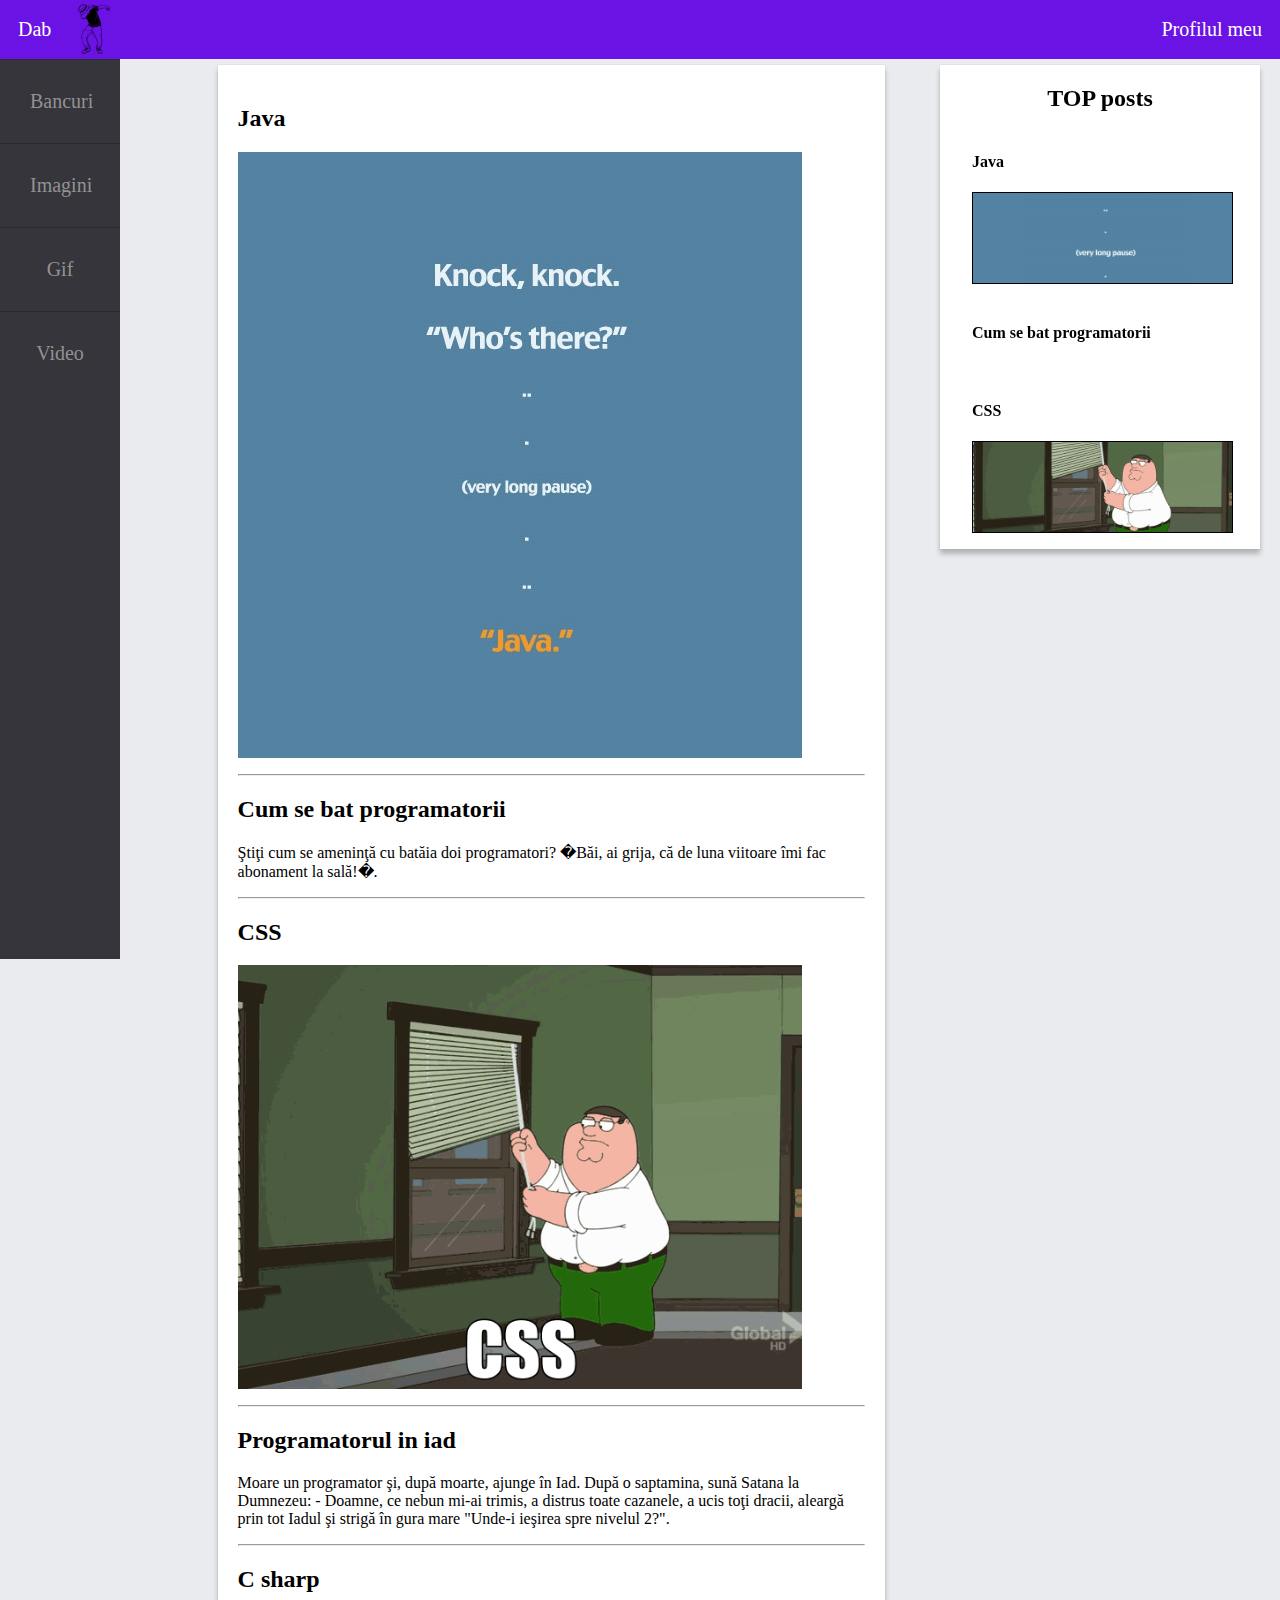
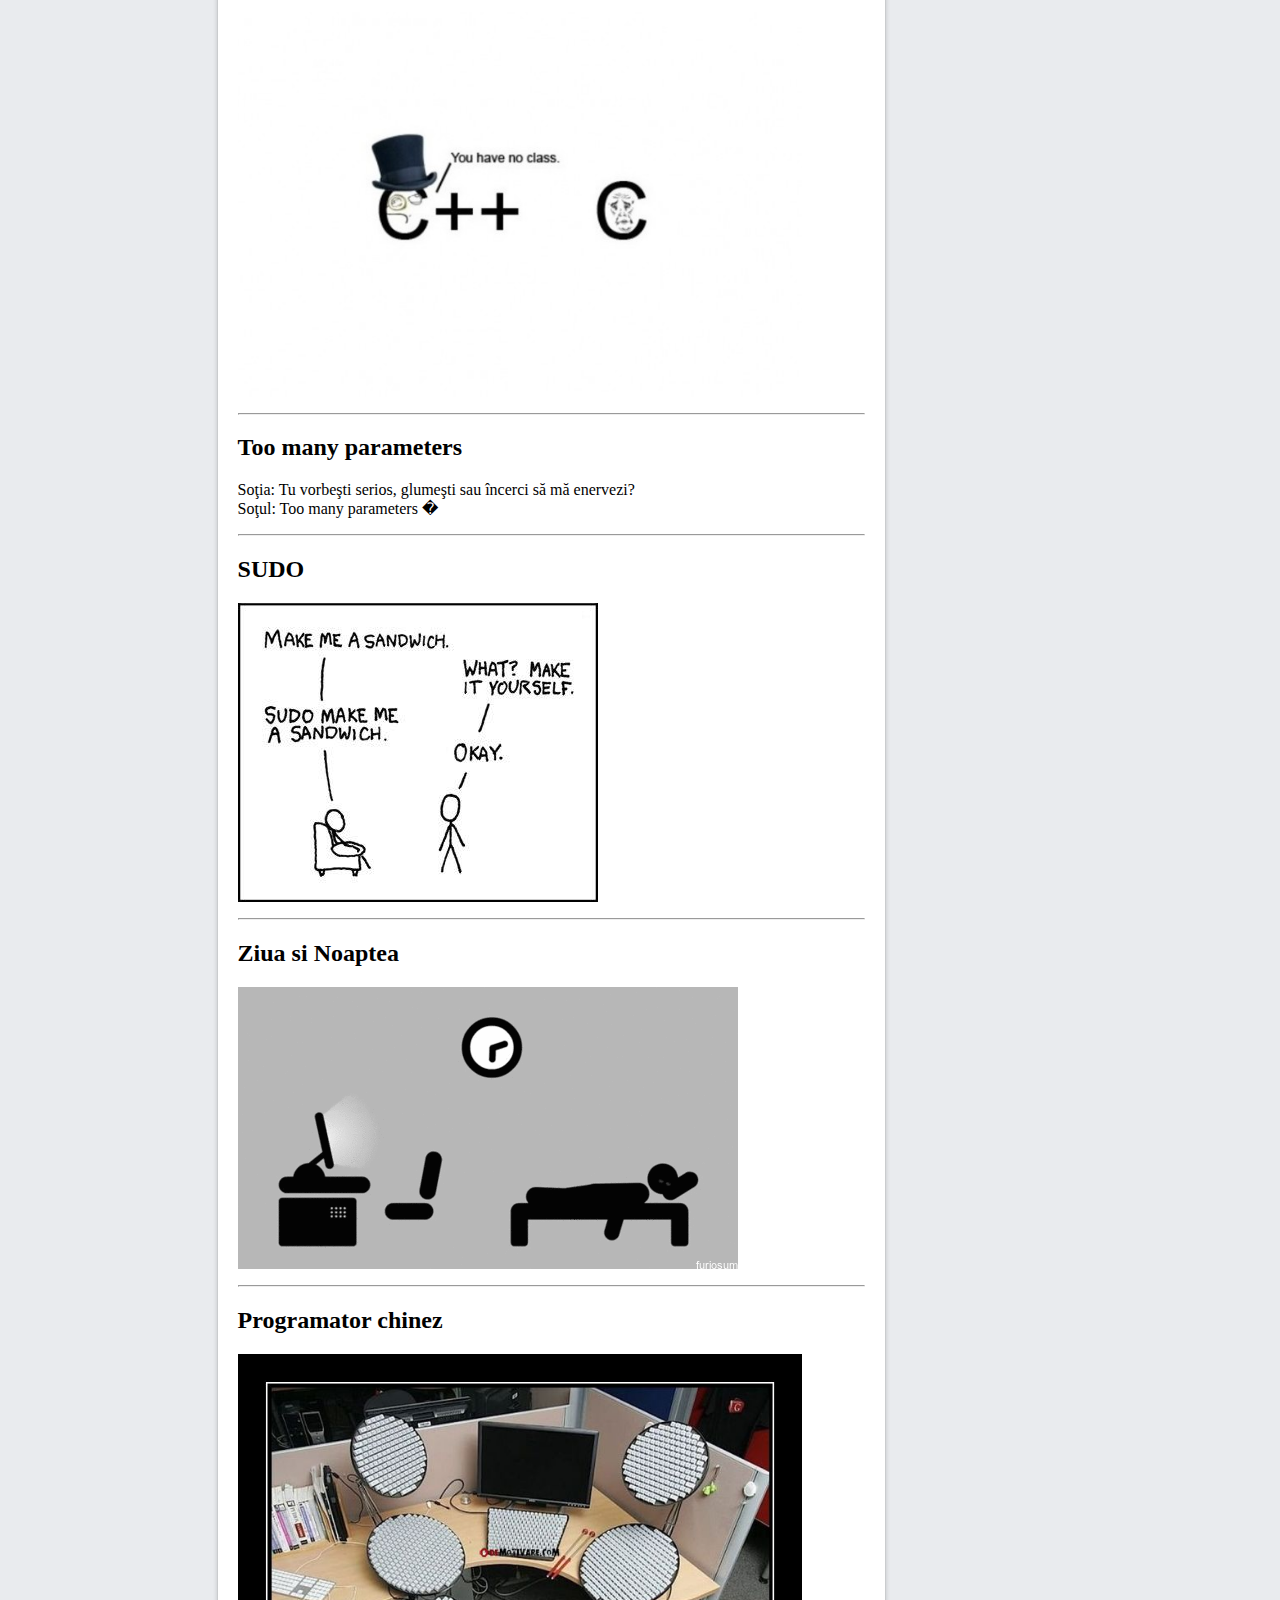
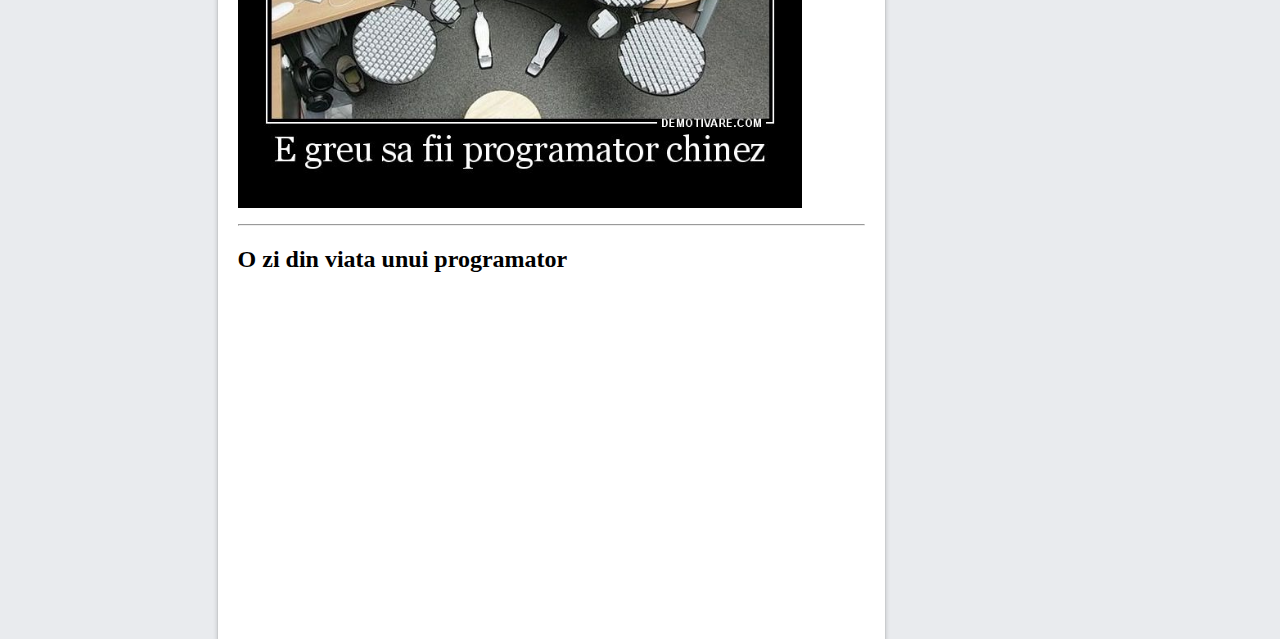
<file: index.html>
<link rel="stylesheet" href="file.css"/>
<link rel="shortcut icon" href="dablogo.png" />
<script src="JavaScript\indexScript.js"></script>
<meta name="viewport" content="width=device-width, user-scalable=no">
<html>
<title>Dab</title>
  <body>
    <div class="left">
      <ul style="list-style-type:none; overflow:hidden; padding: 0; margin: 0px;">
        <li>
          <a class="left" href="category/bancuri.html">Bancuri</a>
        </li>
        <li>
          <a class="left" href="category/imagini.html">Imagini</a>
        </li>
        <li>
          <a class="left" href="category/gif.html">Gif</a>
        </li>
        <li>
          <a class="left" href="category/video.html">Video</a>
        </li>
      </ul>
    </div>

    <div class="fromcenter">
      <a class="posts" href="posts/java.html">
        <h2>Java</h2>
        <p><img alt="java joke" src="images/java.jpg"></p>
      </a>
      <hr/>
      <a class="posts" href="posts/cum_se_bat.html">
        <h2>Cum se bat programatorii</h2>
        <p>&#350;ti&#355;i cum se amenin&#355;&#259; cu bat&#259;ia doi programatori? �B&#259;i, ai grija, c&#259; de luna viitoare &#238;mi fac abonament la sal&#259;!�.</p>
      </a>
      <hr/>
      <a class="posts" href="posts/css.html">
        <h2>CSS</h2>
        <p><img alt="css debug" src="gif/css.gif"></p>
      </a>
      <hr/>
      <a class="posts" href="posts/iad.html">
        <h2>Programatorul in iad</h2>
        <p>Moare un programator &#351;i, dup&#259; moarte, ajunge &#238;n Iad. Dup&#259; o saptamina, sun&#259; Satana la Dumnezeu:
- Doamne, ce nebun mi-ai trimis, a distrus toate cazanele, a ucis to&#355;i dracii, alearg&#259; prin tot Iadul &#351;i strig&#259; &#238;n gura mare "Unde-i ie&#351;irea spre nivelul 2?".</p>
      </a>
      <hr/>
      <a class="posts" href="posts/cjoke.html">
        <h2>C sharp</h2>
        <p><img alt="C sharp" src="images/cjoke.jpg"></p>
      </a>
      <hr/>
      <a class="posts" href="posts/parameters.html">
        <h2>Too many parameters</h2>
        <p>So&#355;ia: Tu vorbe&#351;ti serios, glume&#351;ti sau &#238;ncerci s&#259; m&#259; enervezi?
<br>So&#355;ul: Too many parameters �</p>
      </a>
      <hr/>
      <a class="posts" href="posts/sudo.html">
        <h2>SUDO</h2>
        <p><img alt="sudo" src="images/sudo.jpg"></p>
      </a>
      <hr/>
      <a class="posts" href="posts/day_night.html">
        <h2>Ziua si Noaptea</h2>
        <p><img alt="day night" src="gif/day_night.gif"></p>
      </a>
      <hr/>
      <a class="posts" href="posts/china.html">
        <h2>Programator chinez</h2>
        <p><img alt="china" src="images/china.jpg"></p>
      </a>
      <hr/>
      <a class="posts" href="posts/o_zi.html">
        <h2>O zi din viata unui programator</h2>
        <p>
          <iframe width="550" height="310" 
src="https://www.youtube.com/embed/3qg6Pq2A1rg" frameborder="0" 
allowfullscreen></iframe>
        </p>
      </a>
    </div>
    <div class="right">
      <h2 align="center">TOP posts</h2>
      <ul style="list-style-type:none; overflow:hidden; padding-left: 10%;">
        <a style="display: block; text-decoration: none; color: black;" 
href="posts/java.html">
          <li>
            <h4>Java</h4>
            <div style="border:1px solid black; height: 90px; width: 265px; background: url('images/java.jpg'); background-repeat: no-repeat; background-size: cover; background-position: center; "></div>
          </li>
        </a>
        <br/>
        <a style="display: block; text-decoration: none; color: black;" 
href="posts/cum_se_bat.html">
          <li>
            <h4>Cum se bat programatorii</h4>
          </li>
        </a>
        <br/>
        <a style="display: block; text-decoration: none; color: black;" 
href="posts/css.html">
          <li>
            <h4>CSS</h4>
            <div style="border:1px solid black; height: 90px; width: 265px; background: url('gif/css.gif'); background-repeat: no-repeat; background-size: cover; background-position: center; "></div>
          </li>
        </a>
      </ul>
    </div>
    <ul class="header" id="headerr">
  <li class="left"><a class="head" href="#Up">Dab</a></li>
  <li class="left"><div class="container" onclick="burgerMenu(this)">
  <div class="bar1"></div>
  <div class="bar2"></div>
  <div class="bar3"></div>
</div></li>
<img class="logo" src="dablogo.png" alt="Dab" height="50px" hspace="0%" style="margin-top:4px;"/>
  <li class="right"><a class="head" href="login.html">Profilul meu</a></li>
</ul>
<div class="BurgerMenuClick" id="BMC">
      <ul style="list-style-type:none; overflow:hidden; padding: 0; margin: 0px;">
        <li>
          <a class="left" href="category/bancuri.html">Bancuri</a>
        </li>
        <li>
          <a class="left" href="category/imagini.html">Imagini</a>
        </li>
        <li>
          <a class="left" href="category/gif.html">Gif</a>
        </li>
        <li>
          <a class="left" href="category/video.html">Video</a>
        </li>
      </ul>
    </div>
<button onclick="topFunction()" id="myBtn" title="Go to top">Top</button>
  </body>
</html>
</file>
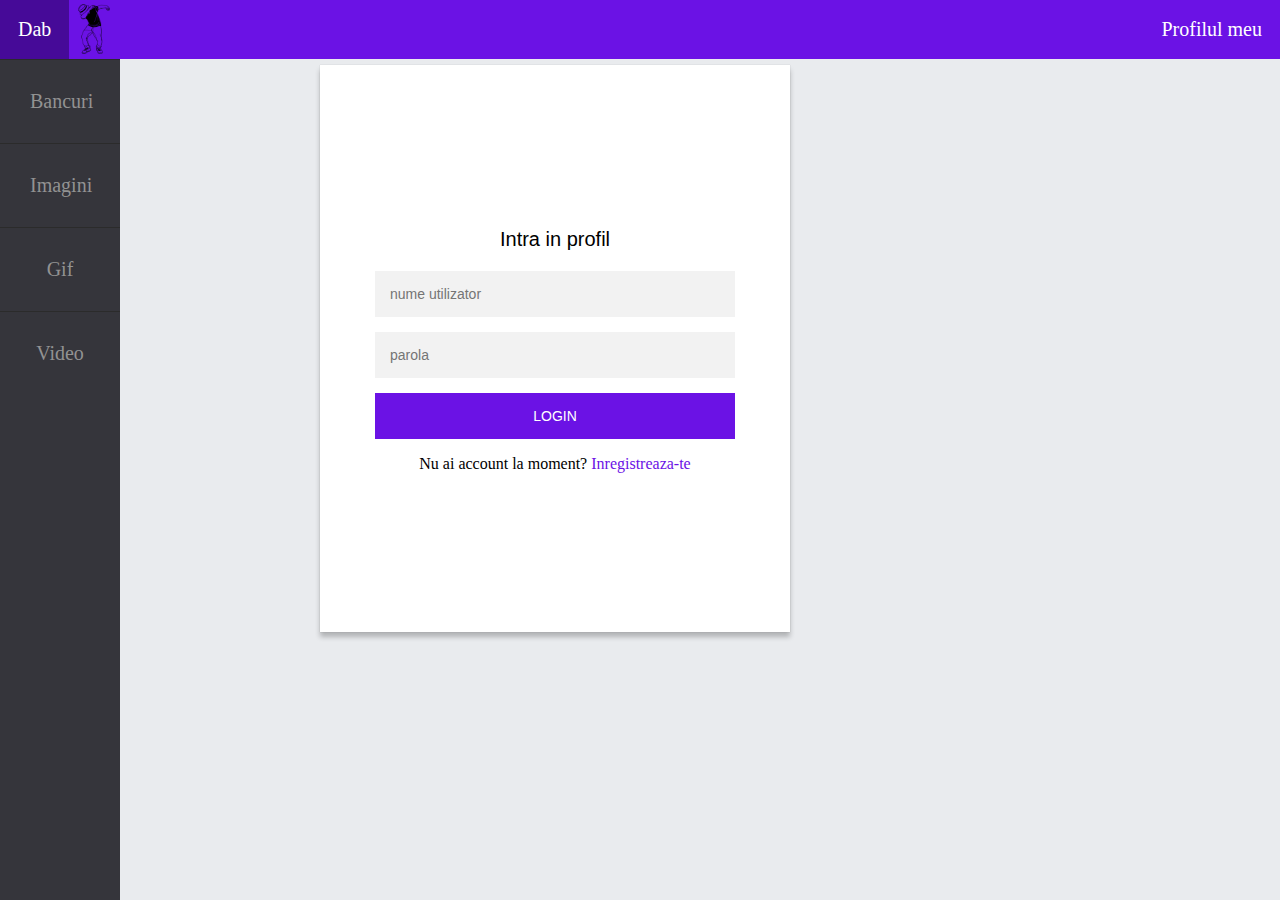
<file: login.html>
<link rel="stylesheet" href="login.css"/>
<link rel="shortcut icon" href="dablogo.png" />
<script src="JavaScript\indexScript.js"></script>
<meta name="viewport" content="width=device-width, user-scalable=no">

<html>
<title>Dab</title>
  <body>
    <div class="left">
      <ul style="list-style-type:none; overflow:hidden; padding: 0; margin: 0px;">
        <li>
          <a class="left" href="category/bancuri.html">Bancuri</a>
        </li>
        <li>
          <a class="left" href="category/imagini.html">Imagini</a>
        </li>
        <li>
          <a class="left" href="category/gif.html">Gif</a>
        </li>
        <li>
          <a class="left" href="category/video.html">Video</a>
        </li>
      </ul>
    </div>

    <div class="fromcenter">
      <div class="alert">
  <span class="closebtn">&times;</span>  
  <strong>Wrong username or password!</strong>
</div>

<div class="alert success">
  <span class="closebtn">&times;</span>  
  <strong>Success!</strong>
</div>
      <div class="form" style="margin-top: 100px;">
    <form>
      <p class="top-message">Intra in profil</p>
      <input type="text" placeholder="nume utilizator"/>
      <input type="password" placeholder="parola"/>
      <button onclick="login_approve(); return false;">LOGIN</button>
    </form>
      <p>Nu ai account la moment? <a href="register.html" style="color: #6B12E5;
  text-decoration: none;">Inregistreaza-te</a></p>
  </div>
    </div>
    <ul class="header">
  <li class="left"><a class="head" href="index.html#Up">Dab</a></li>
  <li class="left"><div class="container" onclick="burgerMenu(this)">
  <div class="bar1"></div>
  <div class="bar2"></div>
  <div class="bar3"></div>
</div></li>
<img class="logo" src="dablogo.png" alt="Dab" height="50px" hspace="0%" style="margin-top:4px;"/>
  <li class="right"><a class="head" href="login.html">Profilul meu</a></li>
</ul>
<div class="BurgerMenuClick" id="BMC">
      <ul style="list-style-type:none; overflow:hidden; padding: 0; margin: 0px;">
        <li>
          <a class="left" href="category/bancuri.html">Bancuri</a>
        </li>
        <li>
          <a class="left" href="category/imagini.html">Imagini</a>
        </li>
        <li>
          <a class="left" href="category/gif.html">Gif</a>
        </li>
        <li>
          <a class="left" href="category/video.html">Video</a>
        </li>
      </ul>
    </div>
  </body>
  
</html>
<script src="JavaScript\loginScript.js"></script>
</file>
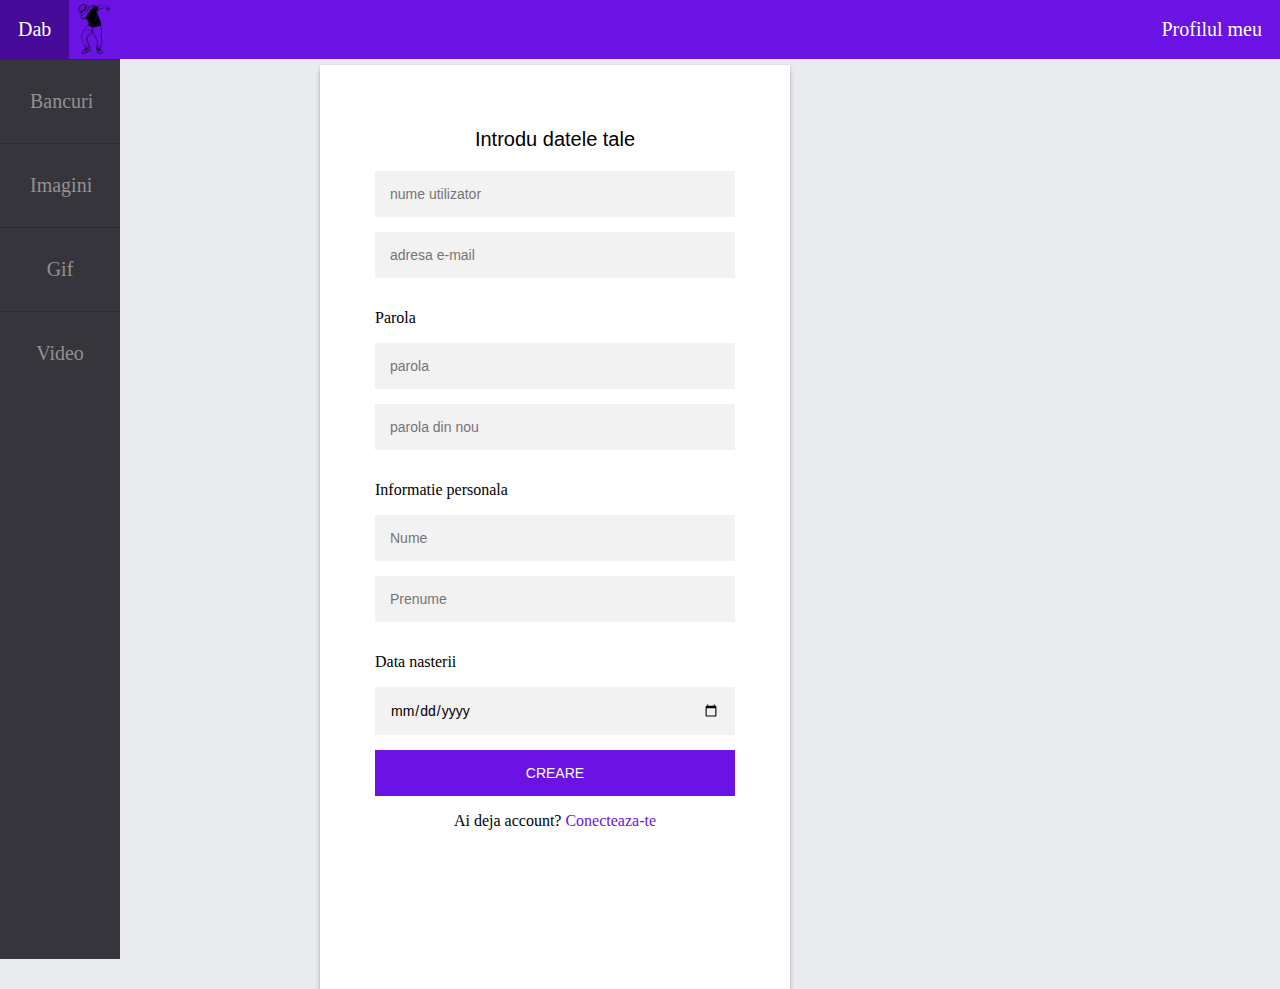
<file: register.html>
<link rel="stylesheet" href="login.css"/>
<link rel="shortcut icon" href="dablogo.png" />
<script src="JavaScript\indexScript.js"></script>
<meta name="viewport" content="width=device-width, user-scalable=no">
<html>
<title>Dab</title>
  <body>
    <div class="left">
      <ul style="list-style-type:none; overflow:hidden; padding: 0; margin: 0px;">
        <li>
          <a class="left" href="category/bancuri.html">Bancuri</a>
        </li>
        <li>
          <a class="left" href="category/imagini.html">Imagini</a>
        </li>
        <li>
          <a class="left" href="category/gif.html">Gif</a>
        </li>
        <li>
          <a class="left" href="category/video.html">Video</a>
        </li>
      </ul>
    </div>
    <div class="fromcenter">
      <div class="form" style="top: 30px;">
    <form>
      <p class="top-message">Introdu datele tale</p>
      <input type="text" placeholder="nume utilizator"/>
      <input type="text" placeholder="adresa e-mail"/>
      <p align="left">Parola</p>
      <input type="password" placeholder="parola"/>
      <input type="password" placeholder="parola din nou"/>
      <p align="left">Informatie personala</p>
      <input type="text" placeholder="Nume"/>
      <input type="text" placeholder="Prenume"/>
      <p align="left">Data nasterii</p>
      <input type="date"/>
      <button>CREARE</button>
    </form>
      <p>Ai deja account? <a href="login.html" style="color: #6B12E5;
  text-decoration: none;">Conecteaza-te</a></p>
  </div>
    </div>
    <ul class="header">
  <li class="left"><a class="head" href="index.html#Up">Dab</a></li>
  <li class="left"><div class="container" onclick="burgerMenu(this)">
  <div class="bar1"></div>
  <div class="bar2"></div>
  <div class="bar3"></div>
</div></li>
<img class="logo" src="dablogo.png" alt="Dab" height="50px" hspace="0%" style="margin-top:4px;"/>
  <li class="right"><a class="head" href="login.html">Profilul meu</a></li>
</ul>
<div class="BurgerMenuClick" id="BMC">
      <ul style="list-style-type:none; overflow:hidden; padding: 0; margin: 0px;">
        <li>
          <a class="left" href="category/bancuri.html">Bancuri</a>
        </li>
        <li>
          <a class="left" href="category/imagini.html">Imagini</a>
        </li>
        <li>
          <a class="left" href="category/gif.html">Gif</a>
        </li>
        <li>
          <a class="left" href="category/video.html">Video</a>
        </li>
      </ul>
    </div>
  </body>
  
</html>
</file>
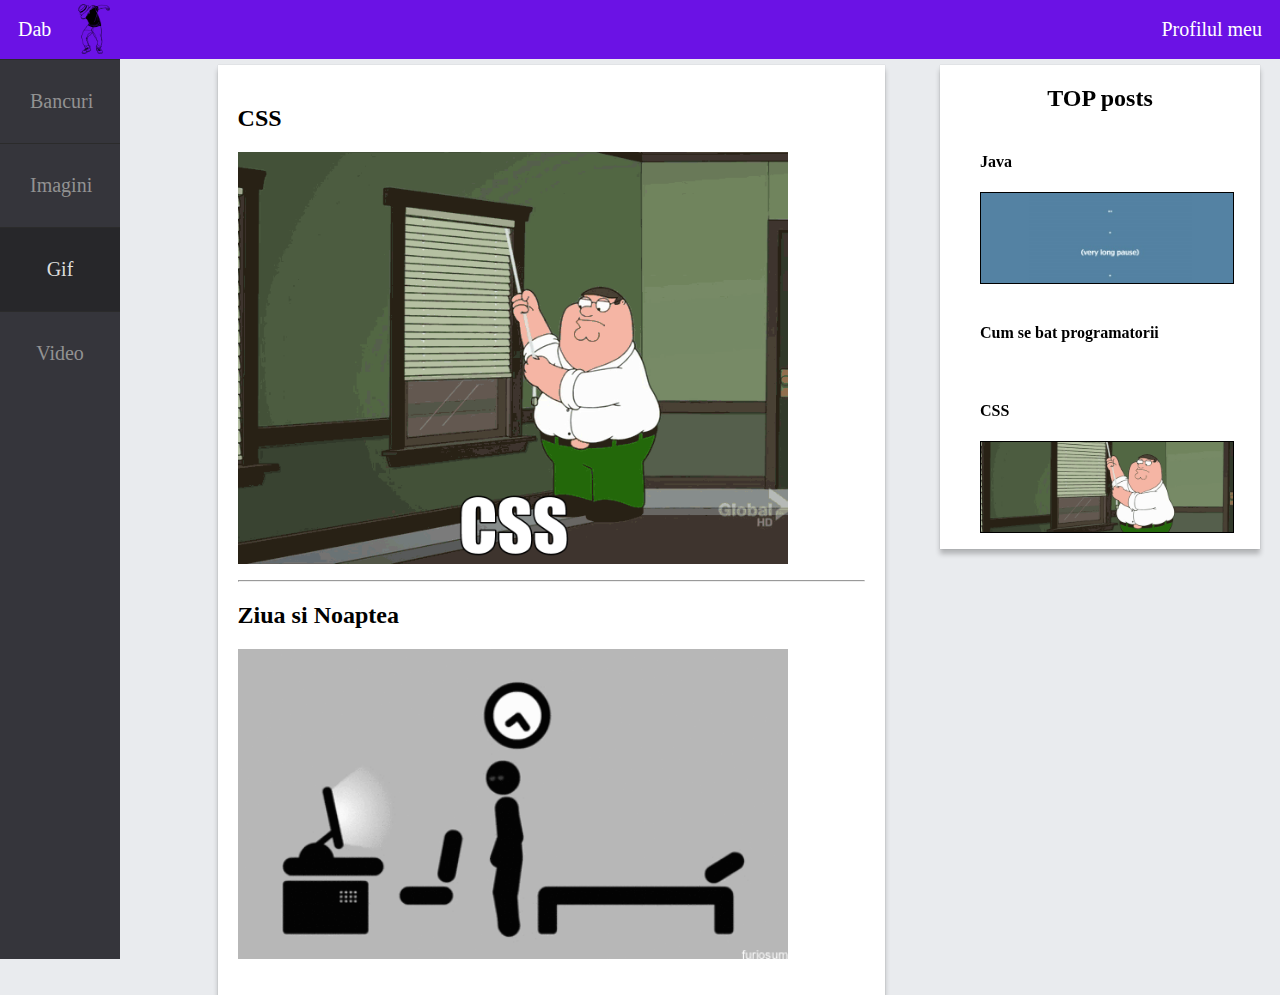
<file: category/gif.html>
<link rel="stylesheet" href="../file.css"/>
<link rel="shortcut icon" href="../dablogo.png" />
<script src="..\JavaScript\indexScript.js"></script>
<meta name="viewport" content="width=device-width, user-scalable=no">
<html>
<title>Dab</title>
  <body>
    <div class="left">
      <ul style="list-style-type:none; overflow:hidden; padding: 0; margin: 0px;">
        <li>
          <a class="left" href="bancuri.html">Bancuri</a>
        </li>
        <li>
          <a class="left" href="imagini.html">Imagini</a>
        </li>
        <li>
          <a class="active" href="gif.html">Gif</a>
        </li>
        <li>
          <a class="left" href="video.html">Video</a>
        </li>
      </ul>
    </div>
    <div class="fromcenter">
      <a class="posts" href="../posts/css.html">
        <h2>CSS</h2>
        <p><img alt="css debug" src="../gif/css.gif" width="550px"></p>
      </a>
      <hr/>
      <a class="posts" href="../posts/day_night.html">
        <h2>Ziua si Noaptea</h2>
        <p><img alt="day night" src="../gif/day_night.gif" width="550px"></p>
      </a>
    </div>
    <div class="right">
      <h2 align="center">TOP posts</h2>
      <ul style="list-style-type:none; overflow:hidden;">
        <a style="display: block; text-decoration: none; color: black;" 
href="../posts/java.html">
          <li>
            <h4>Java</h4>
            <div style="border:1px solid black; height: 90px; width: 265px; background: url('../images/java.jpg'); background-repeat: no-repeat; background-size: cover; background-position: center; "></div>
          </li>
        </a>
        <br/>
        <a style="display: block; text-decoration: none; color: black;" 
href="../posts/cum_se_bat.html">
          <li>
            <h4>Cum se bat programatorii</h4>
          </li>
        </a>
        <br/>
        <a style="display: block; text-decoration: none; color: black;" 
href="../posts/css.html">
          <li>
            <h4>CSS</h4>
            <div style="border:1px solid black; height: 90px; width: 265px; background: url('../gif/css.gif'); background-repeat: no-repeat; background-size: cover; background-position: center; "></div>
          </li>
        </a>
      </ul>
    </div>
    <ul class="header">
  <li class="left"><a class="head" href="../index.html#Up">Dab</a></li>
  <li class="left"><div class="container" onclick="burgerMenu(this)">
  <div class="bar1"></div>
  <div class="bar2"></div>
  <div class="bar3"></div>
</div></li>
<img class="logo" src="../dablogo.png" alt="Dab" height="50px" hspace="0%" style="margin-top:4px;"/>
  <li class="right"><a class="head" href="../login.html">Profilul meu</a></li>
</ul>

<div class="BurgerMenuClick" id="BMC">
      <ul style="list-style-type:none; overflow:hidden; padding: 0; margin: 0px;">
        <li>
          <a class="left" href="bancuri.html">Bancuri</a>
        </li>
        <li>
          <a class="left" href="imagini.html">Imagini</a>
        </li>
        <li>
          <a class="left" href="gif.html">Gif</a>
        </li>
        <li>
          <a class="left" href="video.html">Video</a>
        </li>
      </ul>
    </div>
  </body>
  
</html>
</file>
<file: file.css>
body{
  margin :  0;
  padding : 0;
  background-color: #e9ebee;
  transition: background-color 0.5s ease;
  height:100%;
width:100%;
}
ul.header {
  position: fixed;
  margin-top: 0;
  list-style-type: none;
  padding: 0;
  width: 100%;
  overflow: hidden;
  background-color: #6B12E5;
}

li.right{
  float: right;
}
  
li.left{
  float:left;
}

li a.head {
  display: block;
  color: white;
  text-align: center;
  font-size: 20px;
  padding: 18px;
  text-decoration: none;
}

li a.left
{
  display: block;
  color: #929292;
  text-align: center;
  padding: 30px;
  font-size: 20px;
  border-top: 1px solid #2B2B2B;
  text-decoration: none;
}
li a.left:hover {
  background-color: #292929;
  color: #DDDDDD;
}
li a.active
{
  display: block;
  text-align: center;
  padding: 30px;
  font-size: 20px;
  border-top: 1px solid #2B2B2B;
  text-decoration: none;
  background-color: #27272A;
  color: #DDDDDD;
}
div.left
{
  top: 59px;
  position: fixed;
  display:none;
  float: left;
  width: 150px;
  background-color: #35353b;
  height: 100%;
}

div.BurgerMenuClick
{
  top: 59px;
  position: fixed;
  display:none;
  float: left;
  width: 150px;
  background-color: #35353b;
}

div.fromcenter
{
  margin: auto;
  position: absolute;
  left: 15%;
  top: 65px;
  width: 50%;
  padding: 20px;
  background-color: white;
  box-shadow: 0 0 1px 0 rgba(0, 0, 0, 0.2), 0 5px 5px 0 rgba(0, 0, 0, 0.24);
}
a.posts
{
  text-decoration: none;
  color: #000000;
}
div.fromcenter .posts p img{
  max-width: 90%;
}
div.right
{
  position: fixed;
  top: 65px;
  right: 20px;
  width: 350px;
  overflow: hidden;
  background-color: white;
  box-shadow: 0 0 1px 0 rgba(0, 0, 0, 0.2), 0 5px 5px 0 rgba(0, 0, 0, 0.24);
}

div.right ul a li div {
  max-width:90%;
}

#myBtn {
    display: none; /* Hidden by default */
    position: fixed; /* Fixed/sticky position */
    bottom: 20px; /* Place the button at the bottom of the page */
    right: 30px; /* Place the button 30px from the right */
    z-index: 99; /* Make sure it does not overlap */
    border: none; /* Remove borders */
    outline: none; /* Remove outline */
    background-color: red; /* Set a background color */
    color: white; /* Text color */
    cursor: pointer; /* Add a mouse pointer on hover */
    padding: 15px; /* Some padding */
    border-radius: 10px; /* Rounded corners */
}

#myBtn:hover {
    background-color: #555; /* Add a dark-grey background on hover */
}


.container {
  display: inline-block;
  cursor: pointer;
  padding: 18px;
}

.bar1, .bar2, .bar3 {
  width: 21px;
  height: 3px;
  background-color: white;
  margin: 3px 0;
  transition: 0.4s;
}

/* Rotate first bar */
.change .bar1 {
  -webkit-transform: rotate(-45deg) translate(-4px, 4px) ;
  transform: rotate(-45deg) translate(-4px, 4px) ;
}

/* Fade out the second bar */
.change .bar2 {
  opacity: 0;
}

/* Rotate last bar */
.change .bar3 {
  -webkit-transform: rotate(45deg) translate(-4px, -4px) ;
  transform: rotate(45deg) translate(-4px, -4px) ;
}

.logo {
  display:none;
}

@media only screen and (min-width: 313px) {
  .logo {display:inline-block;}
}

@media only screen and (min-width: 1px) {
  div.left {display:none;}
  div.fromcenter { width: calc(92% - 30px);
    left:2%;}
  div.right {display:none;}
}
@media (min-width: 768px) {
  div.fromcenter {width:49%;
    left: 17%;}
  div.right {width:25%; display:block;}
  div.left {display:block;
  width: 120px;}
  .container {
  display: none;
  }
  .BurgerMenuClick{
    display:none;
  }
}

@media  (min-width: 1350px) {
  div.fromcenter {width: 50%;
  left: 16%;}
  div.right {width: 350px; display:block;}
  div.left {display:block;
    width: 150px;}
}
</file>
<file: login.css>
body{
  margin :  0;
  padding : 0;
  background-color: #e9ebee;
}


.container {
  display: inline-block;
  cursor: pointer;
  padding: 18px;
}

.bar1, .bar2, .bar3 {
  width: 21px;
  height: 3px;
  background-color: white;
  margin: 3px 0;
  transition: 0.4s;
}

/* Rotate first bar */
.change .bar1 {
  -webkit-transform: rotate(-45deg) translate(-4px, 4px) ;
  transform: rotate(-45deg) translate(-4px, 4px) ;
}

/* Fade out the second bar */
.change .bar2 {
  opacity: 0;
}

/* Rotate last bar */
.change .bar3 {
  -webkit-transform: rotate(45deg) translate(-4px, -4px) ;
  transform: rotate(45deg) translate(-4px, -4px) ;
}

ul.header {
  position: fixed;
  margin-top: 0;
  list-style-type: none;
  padding: 0;
  width: 100%;
  overflow: hidden;
  background-color: #6B12E5;
}

li.right{
  float: right;
}
  
li.left{
  float:left;
}

li a.head {
  display: block;
  color: white;
  text-align: center;
  font-size: 20px;
  padding: 18px;
  text-decoration: none;
}

li a.head:hover {
  background-color: #460A98;
}
li a.left
{
  display: block;
  color: #929292;
  text-align: center;
  padding: 30px;
  font-size: 20px;
  border-top: 1px solid #2B2B2B;
  text-decoration: none;
}
li a.left:hover {
  background-color: #292929;
  color: #DDDDDD;
}
li a.active
{
  display: block;
  text-align: center;
  padding: 30px;
  font-size: 20px;
  border-top: 1px solid #2B2B2B;
  text-decoration: none;
  background-color: #CEAF00;
  color: #DDDDDD;
}
div.left
{
  top: 59px;
  position: fixed;
  float: left;
  width: 150px;
  background-color: #35353b;
  height: 100%;
}
div.fromcenter
{
  margin: auto;
  position: absolute;
  left: 70%;
  top: 65px;
  width: 600px;
  padding: 10px;
  background-color: white;
  box-shadow: 0 0 1px 0 rgba(0, 0, 0, 0.2), 0 5px 5px 0 rgba(0, 0, 0, 0.24);
}
.form {
  z-index: 1;
  background: #FFFFFF;
  max-width: 360px;
  margin: 0 auto 100px;
  padding: 33px;
  text-align: center;
}

p.top-message
{
  font-family: "Roboto", sans-serif;
  font-size: 20px;
}

.form input {
  font-family: "Roboto", sans-serif;
  outline: 0;
  background: #f2f2f2;
  width: 100%;
  border: 0;
  margin: 0 0 15px;
  padding: 15px;
  box-sizing: border-box;
  font-size: 14px;
}
.form button {
  font-family: "Roboto", sans-serif;
  background: #6B12E5;
  width: 100%;
  border: 0;
  padding: 15px;
  color: #FFFFFF;
  font-size: 14px;
}
.form button:hover,.form button:active,.form button:focus {
  background: #460A98;
}

.alert {
    padding: 20px;
    background-color: #f44336;
    color: white;
    opacity: 0;
    transition: opacity 0.6s;
    margin-bottom: 15px;
    display: block;
    width: 40%;
    float:left;
}

.alert.success {background-color: #4CAF50; float:right;}

.closebtn {
    margin-left: 15px;
    color: white;
    font-weight: bold;
    float: right;
    font-size: 22px;
    line-height: 20px;
    cursor: pointer;
    transition: 0.3s;
}

.closebtn:hover {
    color: black;
}



.logo {
  display:none;
}

div.BurgerMenuClick
{
  top: 59px;
  position: fixed;
  display:none;
  float: left;
  width: 150px;
  background-color: #35353b;
}

@media only screen and (min-width: 313px) {
  .logo {display:inline-block;}
}

@media only screen and (min-width: 1px) {
  div.left {display:none;}
  div.fromcenter { width: calc(97% - 30px);
    left:2%;}
  div.right {display:none;}
}
@media (min-width: 768px) {
  div.fromcenter {width:450px;
    left: 25%;}
  div.right {width:25%; display:block;}
  div.left {display:block;
  width: 120px;}
  .container {
  display: none;
  }
}

@media  (min-width: 1350px) {
  div.fromcenter {width: 600px;
  left: 30%;}
  div.right {width: 350px; display:block;}
  div.left {display:block;
    width: 150px;}
}
</file>
